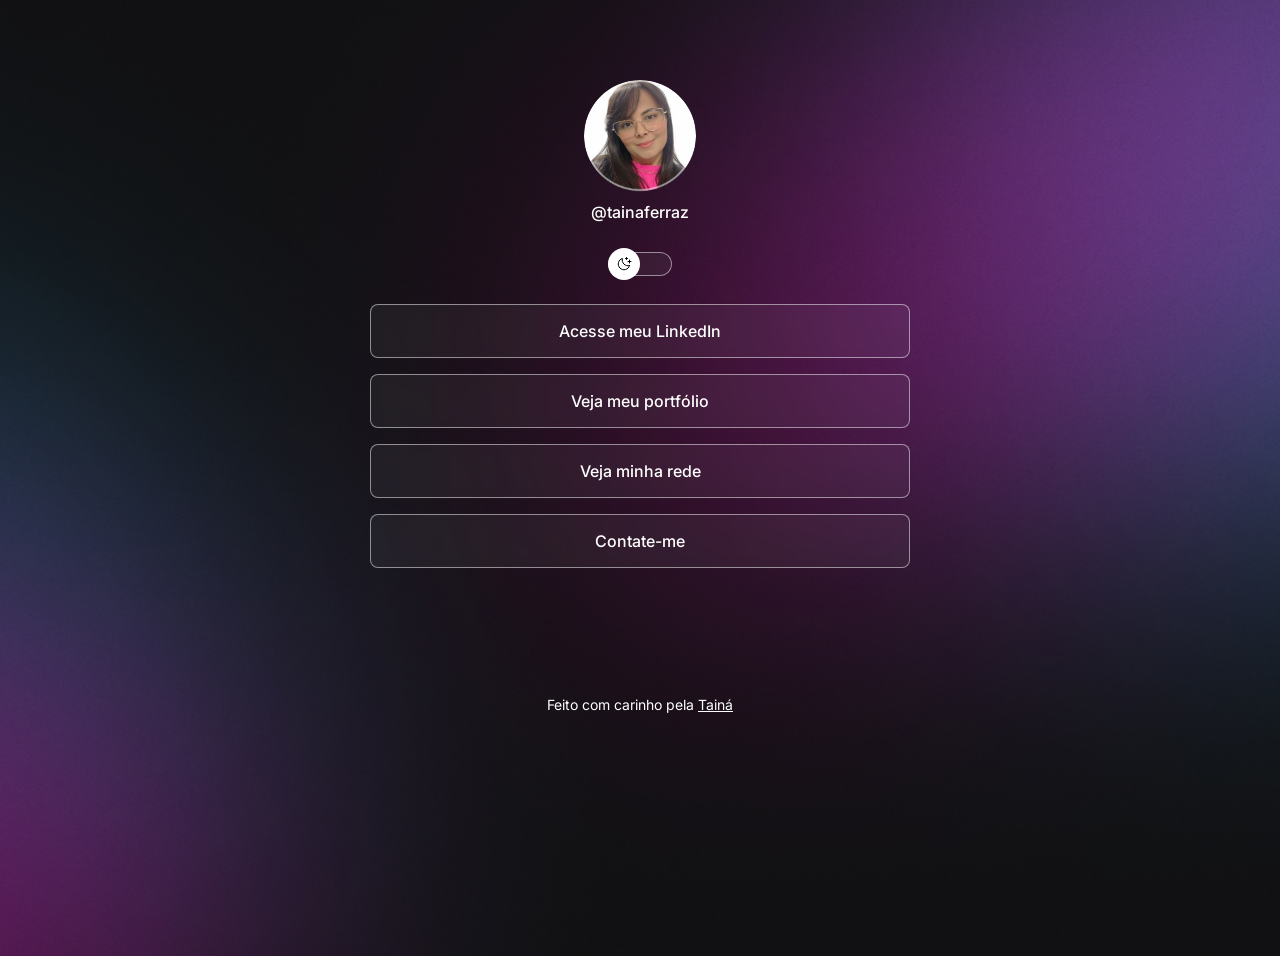
<file: .vscode/index.html>
<!doctype html>
<html lang="pt-br">
  <head>
    <link rel="preconnect" href="https://fonts.googleapis.com" />
    <link rel="preconnect" href="https://fonts.gstatic.com" crossorigin />
    <link
      href="https://fonts.googleapis.com/css2?family=Inter:wght@400;500&display=swap"
      rel="stylesheet"
    />

    <meta charset="UTF-8" />
    <meta http-equiv="X-UA-Compatible" content="IE=edge" />
    <meta name="viewport" content="width=device-width, initial-scale=1.0" />
    <title>DevLinks</title>
    <link rel="stylesheet" href="./Style.css" />
  </head>

  <body>
    <div id="container">
      <div id="profile">
        <img
          src="./assets/Avatar-Taina.png"
          alt="Foto da Tainá com óculos, camisa rosa e fundo branco"
        />
        <p>@tainaferraz</p>
      </div>

      <div id="switch" onclick="toggleMode()">
        <button></button>
        <span></span>
      </div>

      <ul>
        <li>
          <a href="https://www.linkedin.com/in/taina-ferraz/" target="_blank">
            Acesse meu LinkedIn
          </a>
        </li>
        <li>
          <a href="https://github.com/tainaferraz" target="_blank">
            Veja meu portfólio
          </a>
        </li>
        <li>
          <a href="https://www.instagram.com/tai.ferraz/" target="_blank">
            Veja minha rede
          </a>
        </li>
        <li>
          <a href="https://wa.me/qr/VFJAYNWSWZFPE1" target="_blank">
            Contate-me
          </a>
        </li>
      </ul>

      <div id="social-links">
        <a href="https://github.com/tainaferraz" target="_blank">
          <ion-icon name="logo-github"></ion-icon>
        </a>
        <a href="https://www.instagram.com/tai.ferraz/" target="_blank">
          <ion-icon name="logo-instagram"></ion-icon>
        </a>
        <a href="https://wa.me/qr/VFJAYNWSWZFPE1" target="_blank">
          <ion-icon name="logo-whatsapp"></ion-icon>
        </a>
        <a href="https://www.linkedin.com/in/taina-ferraz/" target="_blank">
          <ion-icon name="logo-linkedin"></ion-icon>
        </a>
      </div>

      <footer>
        Feito com carinho pela
        <a href="https://github.com/tainaferraz">Tainá</a>
      </footer>
    </div>

    <script src="./script.js"></script>
  </body>
</html>
</file>
<file: .vscode/Style.css>
* {
  margin: 0;
  padding: 0;
  box-sizing: border-box;
}

:root {
  --text-color: white;
  --bg-url: url(./assets/bg-mobile.jpg);
  --stoke-color: rgba(255, 255, 255, 0.5);
  --surface-color: rgba(255, 255, 255, 0.05);
  --surface-color-hover: rgba(255, 255, 255, 0.02);
  --highligth-color: rgba(255, 255, 255, 0.2);
  --switch-bg-url: url(./assets/moon-stars.svg);
}

html.light {
  --text-color: black;
  --bg-url: url(./assets/bg-mobile-light.jpg);
  --stoke-color: rgba(0, 0, 0, 0.5);
  --surface-color: rgba(0, 0, 0, 0.05);
  --surface-color-hover: rgba(0, 0, 0, 0.02);
  --highligth-color: rgba(0, 0, 0, 0.1);
  --switch-bg-url: url(./assets/sun.svg);
}

body {
  background: var(--bg-url) no-repeat top center/cover;
  height: 100vh;
}

body * {
  font-family: "Inter", sans-serif;
  color: var(--text-color);
}

#container {
  width: 100%;
  max-width: 588px;
  margin: 56px auto 0px;
  padding: 0 24px;
}

/* ================= PROFILE ================= */

#profile {
  text-align: center;
  padding: 24px;
}

#profile img {
  width: 112px;
  display: block;
  margin: 0 auto;
  border-radius: 50%;
}

#profile p {
  font-weight: 500;
  line-height: 24px;
  margin-top: 8px;
}

/* ================= SWITCH ================= */

#switch {
  position: relative;
  width: 64px;
  margin: 4px auto;
}

#switch button {
  width: 32px;
  height: 32px;
  background: white var(--switch-bg-url) no-repeat center;
  border: 0;
  border-radius: 50%;

  position: absolute;
  top: 50%;
  left: 0;
  z-index: 1;
  transform: translateY(-50%);

  animation: slide-back 0.2s;
}

.light #switch button {
  animation: slide-in 0.2s forwards;
}

#switch button:hover {
  outline: 8px solid var(--highligth-color);
}

#switch span {
  display: block;
  width: 64px;
  height: 24px;
  background: var(--surface-color);
  border: 1px solid var(--stoke-color);
  backdrop-filter: blur(4px);
  -webkit-backdrop-filter: blur(4px);
  border-radius: 9999px;
}

/* ================= LINKS ================= */

ul {
  list-style: none;
  display: flex;
  flex-direction: column;
  gap: 16px;
  padding: 24px 0;
}

ul li a {
  display: flex;
  align-items: center;
  justify-content: center;
  padding: 16px 24px;
  background: var(--surface-color);
  border: 1px solid var(--stoke-color);
  border-radius: 8px;
  backdrop-filter: blur(4px);
  text-decoration: none;
  font-weight: 500;
  transition: background 0.3s;
}

ul li a:hover {
  background: var(--surface-color-hover);
  border: 1.5px solid var(--text-color);
}

/* ================= SOCIAL ================= */

#social-links {
  display: flex;
  justify-content: center;
  padding: 24px 0;
  font-size: 24px;
}

#social-links a {
  display: flex;
  align-items: center;
  justify-content: center;
  padding: 16px;
  transition: background 0.2s;
}

#social-links a:hover {
  background: var(--highligth-color);
  border-radius: 50%;
}

/* ================= FOOTER ================= */

footer {
  padding: 24px 0;
  text-align: center;
  font-size: 14px;
}

/* media queries */
@media (min-width: 700px) {
  :root {
    --bg-url: url(./assets/bg-desktop.jpg);
  }
  .light {
    --bg-url: url(./assets/bg-desktop-light.jpg);
  }
}

/* animation */

@keyframes slide-in {
  from {
    left: 0;
  }
  to {
    left: 50%;
  }
}
@keyframes slide-back {
  from {
    left: 50%;
  }
  to {
    left: 0%;
  }
}
</file>
